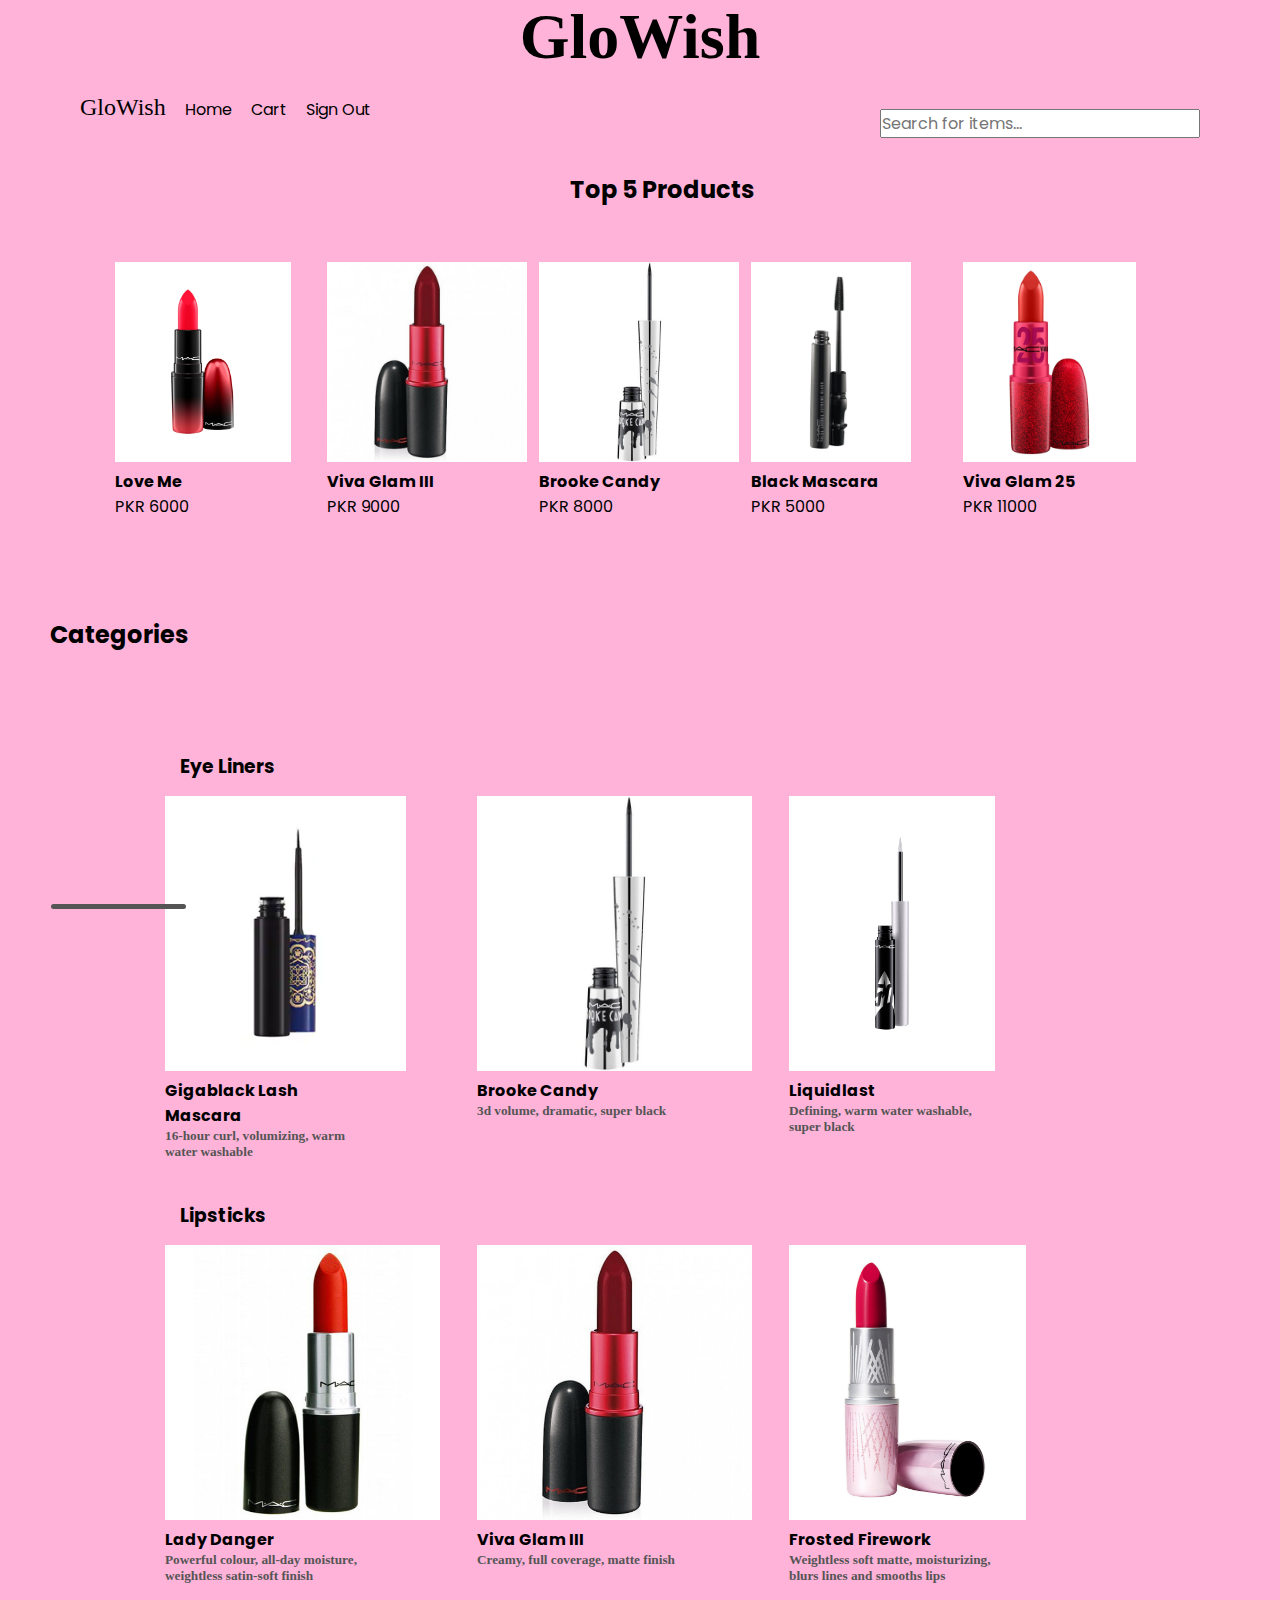
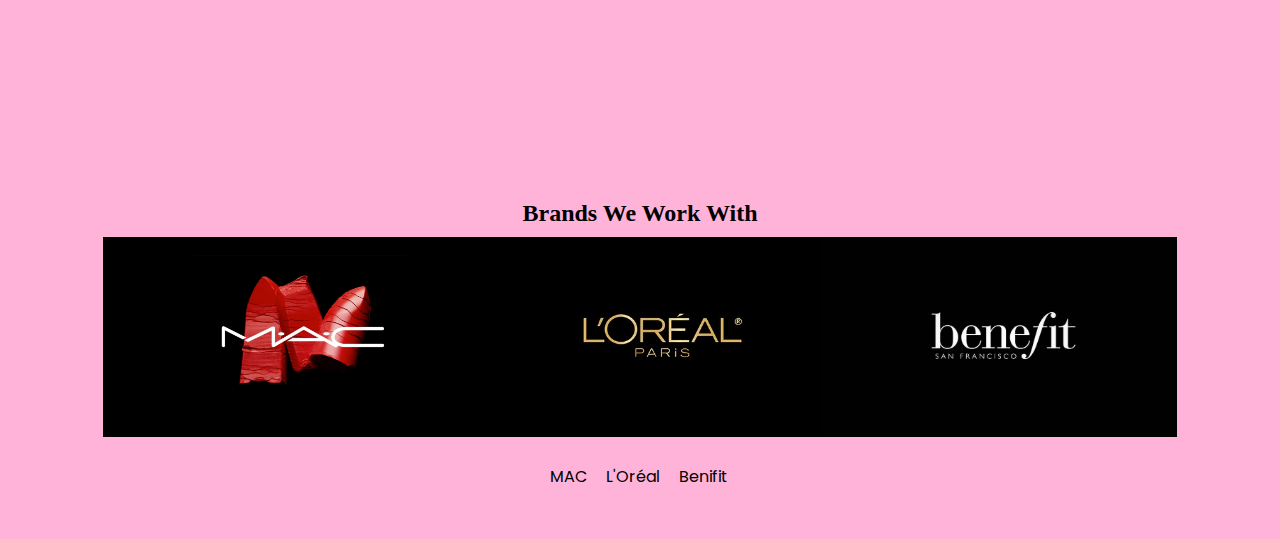
<file: index.html>
<!DOCTYPE html>

<html>

    <head>
    
        <title> GloWish </title>
		<link rel="preconnect" href="https://fonts.gstatic.com">
        <link href="https://fonts.googleapis.com/css2?family=Poppins:wght@200;500;700&display=swap" rel="stylesheet">
    
    </head>
	<link rel = "stylesheet" href = "style.css">
    
    <body BGCOLOR = "#ffb3d9">
	
	<h1 style = "font-family: Brush Script MT; font-size:400%"> <center> GloWish <center> </h1>
	
	<div class = "container">
	 <div class = "navbar">
	  <nav>
	    <ul>
            <li><a href = "file:///C:/Users/Acer/OneDrive/Desktop/CL117_AlinaAftab_i2000961_OmarMughal_i200739/items.html"style = "font-family: Brush Script MT; font-size:150%">GloWish</a></li>
            <li><a href = "file:///C:/Users/Acer/OneDrive/Desktop/CL117_AlinaAftab_i2000961_OmarMughal_i200739/index.html">Home</a></li>
			<li><a href = "file:///C:/Users/Acer/OneDrive/Desktop/CL117_AlinaAftab_i2000961_OmarMughal_i200739/detail.html">Cart</a></li>
			<li><a href = "file:///C:/Users/Acer/OneDrive/Desktop/CL117_AlinaAftab_i2000961_OmarMughal_i200739/signin.html">Sign Out</a></li>
	    </ul>
	  </nav>
	  <div class = "search">
		<input style="font-family: Poppins;font-size:100%; background-color: #55;" width = "100%" type="text" placeholder="Search for items..." required>
		
	  </div>
	  	
	</div>
	</div>	
	
	<h2><span style="padding-left: 570px; padding-bottom: 50px; display:block">Top 5 Products</h2>
	  
	<div class = "categories">
	   <div class = "row">
		   <div class = "col-5">
		   <nav>
		     <ul>
		     <img height="200",width="200" src="mac_lipstick.jpg"/>
			 <li><a href = "file:///C:/Users/Acer/OneDrive/Desktop/CL117_AlinaAftab_i2000961_OmarMughal_i200739/detail.html"><h4>Love Me</h4></a></li>
			 <p>PKR 6000</p>
			 </div>
		   <div class = "col-5">
		     <img height="200",width="200" src="VivaglamIII.jpg"/>
			 <a href = "file:///C:/Users/Acer/OneDrive/Desktop/CL117_AlinaAftab_i2000961_OmarMughal_i200739/detail.html"><h4>Viva Glam III</h4></a></li>
			 <p>PKR 9000</p>
			 </div>
		   <div class = "col-5">
		     <img height="200",width="200" src="eyeliner2.jpg"/>
			 <a href = "file:///C:/Users/Acer/OneDrive/Desktop/CL117_AlinaAftab_i2000961_OmarMughal_i200739/detail.html"><h4>Brooke Candy</h4></a></li>
			 <p>PKR 8000</p>
			 </div>
           <div class = "col-5">
		     <img height="200",width="200" src="mascara.jpg"/>
			 <a href = "file:///C:/Users/Acer/OneDrive/Desktop/CL117_AlinaAftab_i2000961_OmarMughal_i200739/detail.html"><h4>Black Mascara</h4></a></li>
			 <p>PKR 5000</p>
			 </div>
           <div class = "col-5">
		     <img height="200",width="200" src="vivaglam25.jpg"/>
			 <a href = "file:///C:/Users/Acer/OneDrive/Desktop/CL117_AlinaAftab_i2000961_OmarMughal_i200739/detail.html"><h4>Viva Glam 25</h4></a></li>
			 <p>PKR 11000</p>
			 </div>	
           </nav>			 
		   </ul>
	   </div> 
	</div>   
	

	<h2><span style="padding-left: 50px; padding-top: 350px; padding-bottom: 50px; display:block">Categories</h2>
	
	<h3> <span style="padding-left: 180px; padding-top: 50px; padding-bottom: 10px; display:block"> Eye Liners </h3>
	<div class = "categories1">
	   <div class = "row2">
		   <div class = "col-3">
		     <img height="275",width="275" src="eyeliner1.jfif"/>
			 <a href = "file:///C:/Users/Acer/OneDrive/Desktop/CL117_AlinaAftab_i2000961_OmarMughal_i200739/detail.html"><h4>Gigablack Lash Mascara <br>
			 <h5 style = "color: #555; font-family: 'Verdana';">16-hour curl, volumizing, warm water washable</h5></h4></a></li>
			 </div>
		   <div class = "col-3">
		     <img height="275",width="275" src="eyeliner2.jpg"/>
			 <a href = "file:///C:/Users/Acer/OneDrive/Desktop/CL117_AlinaAftab_i2000961_OmarMughal_i200739/detail.html"><h4>Brooke Candy <br> 
			 <h5 style = "color: #555; font-family: 'Verdana';">3d volume, dramatic, super black</h5></h4></a></li>
			 </div>
		   <div class = "col-3">
		     <img height="275",width="275" src="eyeliner3.jfif"/>
			 <a href = "file:///C:/Users/Acer/OneDrive/Desktop/CL117_AlinaAftab_i2000961_OmarMughal_i200739/detail.html"><h4>Liquidlast <br> 
			 <h5 style = "color: #555; font-family: 'Verdana';">Defining, warm water washable, super black</h5></h4></a></li>
			 </div>
           		 
	   </div> 
	</div> 

    <br><br><br><br><br><br><br><br><br><br><br><br><br><br>
	<h3> <span style="padding-left: 180px; padding-top: 50px; padding-bottom: 10px; display:block"> Lipsticks </h3>
	<div class = "categories1">
	   <div class = "row2">
		   <div class = "col-3">
		     <img height="275",width="275" src="ladydanger.jpg"/>
			 <a href = "file:///C:/Users/Acer/OneDrive/Desktop/CL117_AlinaAftab_i2000961_OmarMughal_i200739/detail.html"><h4>Lady Danger <br> 
			 <h5 style = "color: #555; font-family: 'Verdana';">Powerful colour, all-day moisture, weightless satin-soft finish</h5></h4></a></li>
			 </div>
		   <div class = "col-3">
		     <img height="275",width="275" src="VivaglamIII.jpg"/>
			 <a href = "file:///C:/Users/Acer/OneDrive/Desktop/CL117_AlinaAftab_i2000961_OmarMughal_i200739/detail.html"><h4>Viva Glam III <br> 
			 <h5 style = "color: #555; font-family: 'Verdana';">Creamy, full coverage, matte finish</h5></h4></a></li>
			 </div>
		   <div class = "col-3">
		     <img height="275",width="275" src="frostedfirework.jpg"/>
			 <a href = "file:///C:/Users/Acer/OneDrive/Desktop/CL117_AlinaAftab_i2000961_OmarMughal_i200739/detail.html"><h4>Frosted Firework <br> 
			 <h5 style = "color: #555; font-family: 'Verdana';">Weightless soft matte, moisturizing, blurs lines and smooths lips</h5></h4></a></li>
			 </div>
           		 
	   </div> 
	</div>
	
	<br><br><br><br><br><br><br><br><br><br><br><br><br><br><br><br><br><br><br><br><br><br>
	<h2 style = "font-family: 'Brush Script MT'; padding-bottom: 10px;"><center>Brands We Work With<center></h2>
	<center>
		     <img height="200",width="200" src="maclogo.png"/><img height="200",width="200" src="loreallogo.jpg"/><img height="200",width="200" src="lauder.jpg"/>			 		 
	<center>
	<div class = "container">
	 <div class = "navbar">
	  <nav>
	    <ul>
	<li><a style="padding-left: 470px; " href = "https://www.maccosmetics.com/offer-details">MAC</a></li>
	<li><a href = "https://www.lorealparisusa.com">L'Oréal</a></li>
	<li><a href = "https://www.benefitcosmetics.com/en-us">Benifit</a></li>
	</ul>
	  </nav>  	
	</div>
	</div>
	
	</body>
<html>
</file>
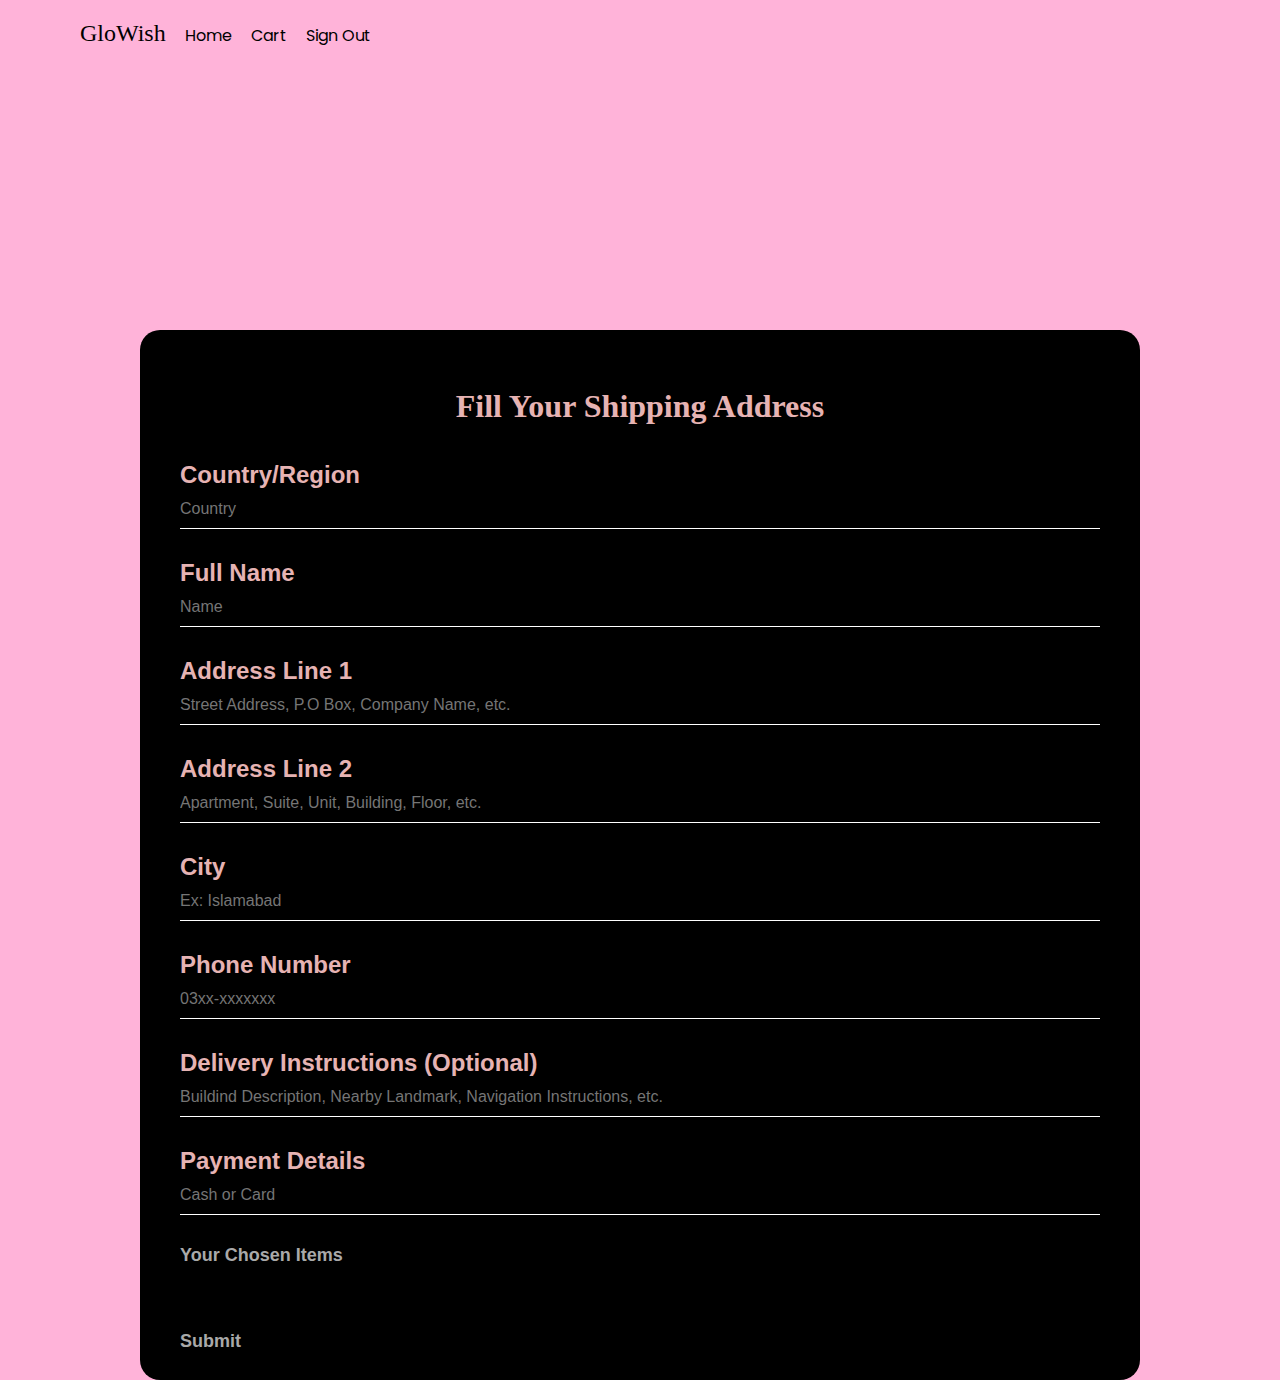
<file: billing.html>
<!DOCTYPE html>

<html>

<head>
<title>Checkout</title>
</head>
<link rel="preconnect" href="https://fonts.gstatic.com">
<link href="https://fonts.googleapis.com/css2?family=Poppins:wght@200;500;700&display=swap" rel="stylesheet">
<link rel="stylesheet" href="billing.css">

<body BGCOLOR = "#ffb3d9">
	
	<div class = "container">
	 <div class = "navbar">
	  <nav>
	    <ul>
            <li><a href = "file:///C:/Users/Acer/OneDrive/Desktop/CL117_AlinaAftab_i2000961_OmarMughal_i200739/items.html"style = "font-family: Brush Script MT; font-size:150%">GloWish</a></li>
            <li><a href = "file:///C:/Users/Acer/OneDrive/Desktop/CL117_AlinaAftab_i2000961_OmarMughal_i200739/index.html">Home</a></li>
			<li><a href = "file:///C:/Users/Acer/OneDrive/Desktop/CL117_AlinaAftab_i2000961_OmarMughal_i200739/detail.html">Cart</a></li>
			<li><a href = "file:///C:/Users/Acer/OneDrive/Desktop/CL117_AlinaAftab_i2000961_OmarMughal_i200739/signin.html">Sign Out</a></li>
	    </ul>
	  </nav>	  	
	</div>
	</div>
	
	<div class = "shipping">
	    </br>
		<h1 style="font-family: Popins"><center>Fill Your Shipping Address<center></h1> <br><br>
			<h2>Country/Region</h2>
				<form>
				<input type="text" placeholder="Country">
			<h2>Full Name</h2>
				<input type="text" placeholder="Name">
			<h2>Address Line 1</h2>	
				<input type="text" placeholder="Street Address, P.O Box, Company Name, etc.">
			<h2>Address Line 2</h2>	
				<input type="text" placeholder="Apartment, Suite, Unit, Building, Floor, etc.">
			<h2>City</h2>
				<input type="text" placeholder="Ex: Islamabad">
			<h2>Phone Number</h2>	
				<input type="text" placeholder="03xx-xxxxxxx">
			<h2>Delivery Instructions (Optional)</h2>	
				<input type="text" placeholder="Buildind Description, Nearby Landmark, Navigation Instructions, etc.">
			<h2>Payment Details</h2>	
				<input type="text" placeholder="Cash or Card">		
				
				<nav><ul><li><a href= "file:///C:/Users/Acer/OneDrive/Desktop/CL117_AlinaAftab_i2000961_OmarMughal_i200739/detail.html"><h2>Your Chosen Items</h2></a></li></ul></nav>
				<br><br>
				<nav><ul><li><a href= "file:///C:/Users/Acer/OneDrive/Desktop/CL117_AlinaAftab_i2000961_OmarMughal_i200739/thankyou.html"><h2>Submit</h2></a></li></ul></nav>

				</form>
	</div>
	
</body>

</html>
</file>
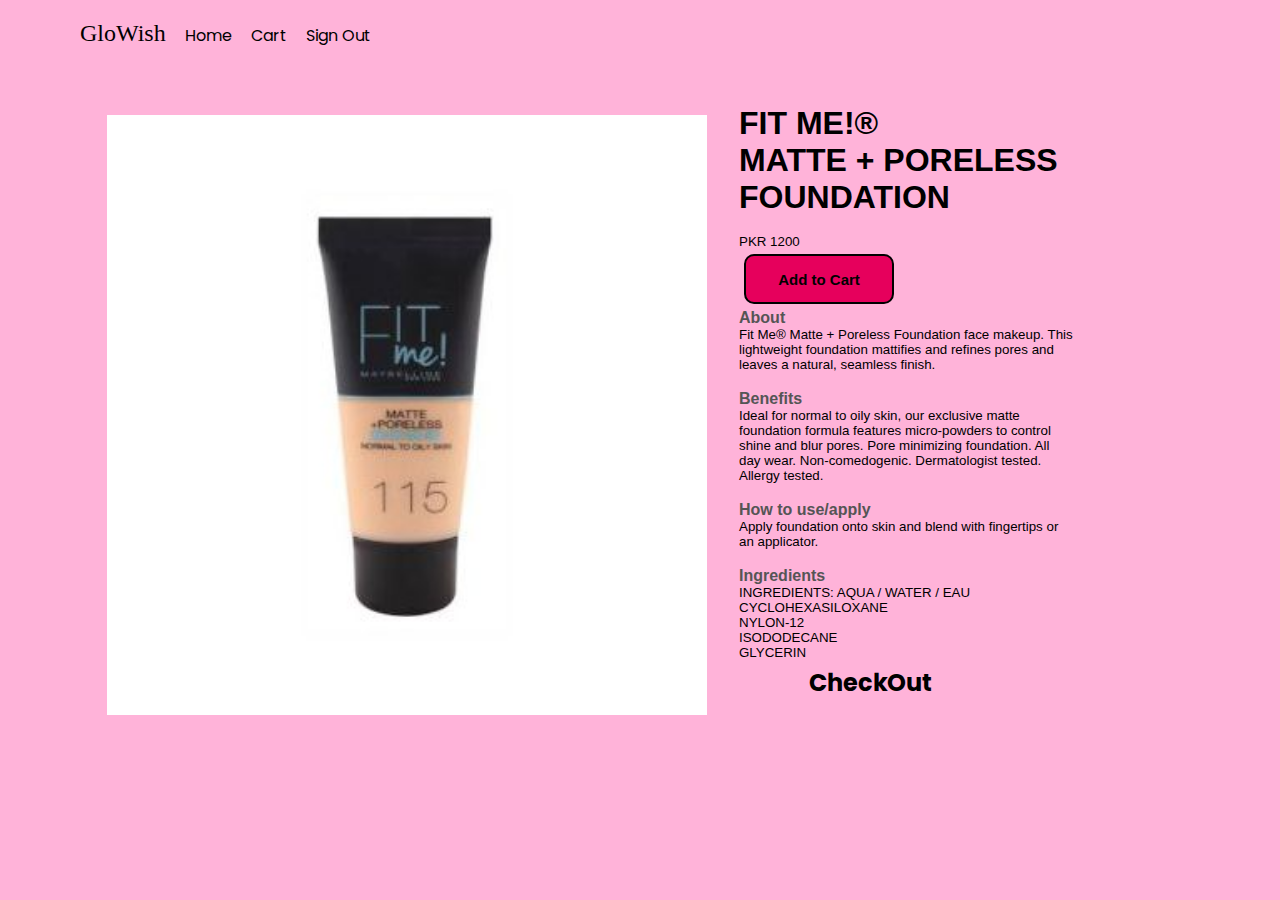
<file: detail.html>
<html>

<head> 
<title>GloWish | Item Detail </title>
</head>
<link rel="preconnect" href="https://fonts.gstatic.com">
<link href="https://fonts.googleapis.com/css2?family=Poppins:wght@200;500;700&display=swap" rel="stylesheet">
<link rel="stylesheet" href="css1.css">

<div class = "container">
	 <div class = "navbar">
	  <nav>
	    <ul>
            <li><a href = "file:///C:/Users/Acer/OneDrive/Desktop/CL117_AlinaAftab_i2000961_OmarMughal_i200739/items.html"style = "font-family: Brush Script MT; font-size:150%">GloWish</a></li>
            <li><a href = "file:///C:/Users/Acer/OneDrive/Desktop/CL117_AlinaAftab_i2000961_OmarMughal_i200739/index.html">Home</a></li>
			<li><a href = "file:///C:/Users/Acer/OneDrive/Desktop/CL117_AlinaAftab_i2000961_OmarMughal_i200739/detail.html">Cart</a></li>
			<li><a href = "file:///C:/Users/Acer/OneDrive/Desktop/CL117_AlinaAftab_i2000961_OmarMughal_i200739/signin.html">Sign Out</a></li>
	    </ul>
	  </nav>
	</div>
	</div>

<form>


<body bgcolor="#ffb3d9">

<div class="product">
    <table>
        <tr>
            <td>
		<img src="1.jpg" width="600" height="600" >
            </td>

            <td>
		<div class="details">
		<h1>FIT ME!®</br>MATTE + PORELESS FOUNDATION</h1></br>
		<small>PKR 1200</small></br>
		<button class="cart">
       			<span>Add to Cart</span>
       			<i class="fa fa-shopping-basket" aria-hidden="true"></i>
   		</button>
		<p><b>About</b></p>
		<small>Fit Me® Matte + Poreless Foundation face makeup. This lightweight foundation mattifies and refines pores and leaves a natural, seamless finish.</small></br></br>
		<p><b>Benefits</b></p>
		<small>Ideal for normal to oily skin, our exclusive matte foundation formula features micro-powders to control shine and blur pores. Pore minimizing foundation. All day wear. Non-comedogenic. Dermatologist tested. Allergy tested.</small></br></br>
		<p><b>How to use/apply</b></p>
		<small>Apply foundation onto skin and blend with fingertips or an applicator.</small></br></br>
		<p><b>Ingredients</b></p>
		<small>INGREDIENTS: AQUA / WATER / EAU</br>
		CYCLOHEXASILOXANE</br>NYLON-12</br>ISODODECANE</br>GLYCERIN</br></small></div>
		
		<nav><ul><li><a href= "file:///C:/Users/Acer/OneDrive/Desktop/CL117_AlinaAftab_i2000961_OmarMughal_i200739/billing.html"><h2 style="padding-left: 100px; font-family: Poppins">CheckOut</h2></a></li></ul></nav>
            </td>
        </tr>
    </table>
</div>



</form>

</body>
</html>
</file>
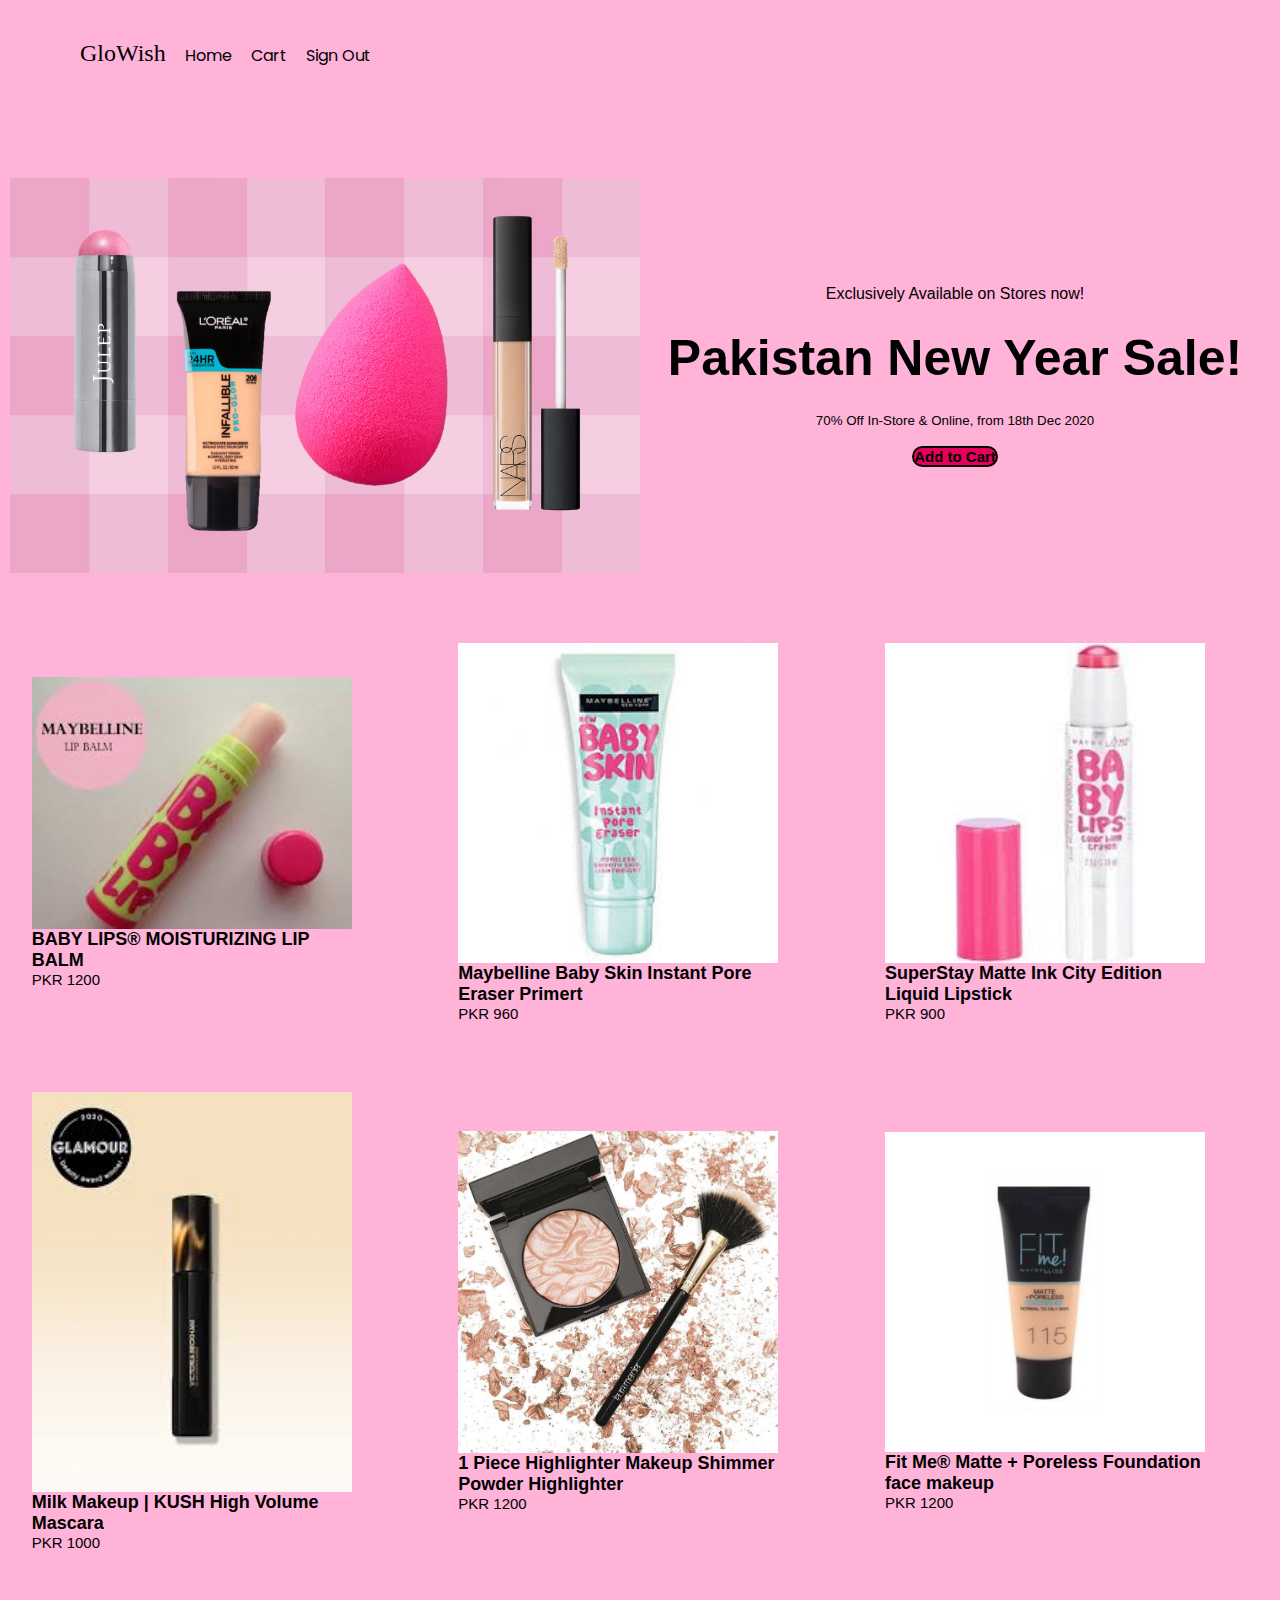
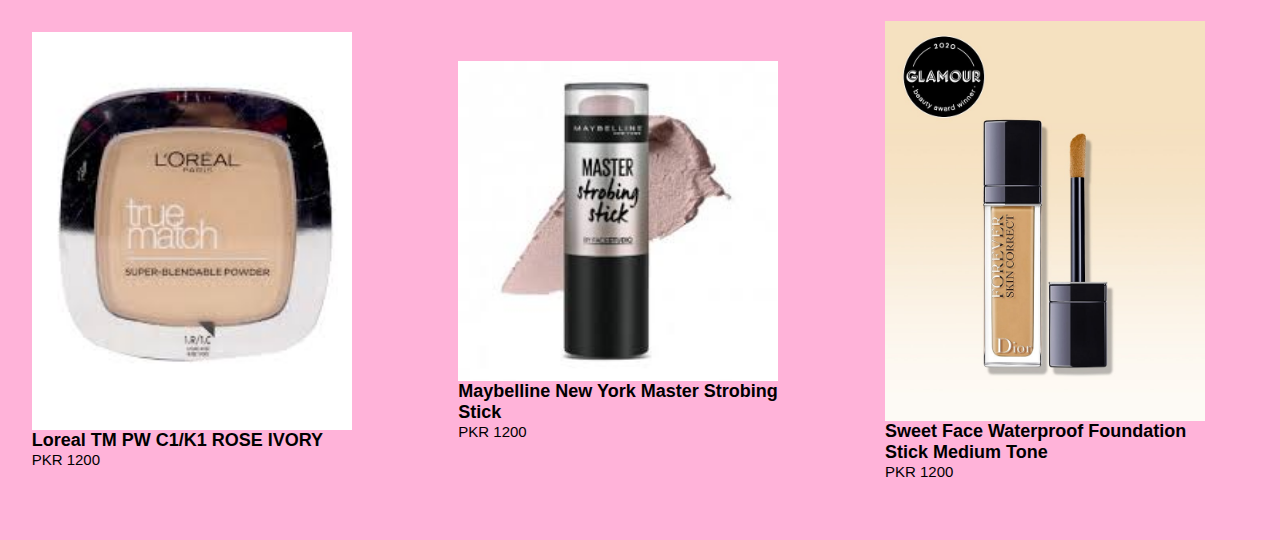
<file: items.html>
<html>

<head> 
<title>GloWish | Items </title>
</head>

<link rel="preconnect" href="https://fonts.gstatic.com">
<link href="https://fonts.googleapis.com/css2?family=Poppins:wght@200;500;700&display=swap" rel="stylesheet">
<link rel="stylesheet" href="css.css">

<form>

<div class = "blekh">
	 <div class = "navbar">
	  <nav>
	    <ul>
            <li><a href = "file:///C:/Users/Acer/OneDrive/Desktop/CL117_AlinaAftab_i2000961_OmarMughal_i200739/items.html"style = "font-family: Brush Script MT; font-size:150%">GloWish</a></li>
            <li><a href = "file:///C:/Users/Acer/OneDrive/Desktop/CL117_AlinaAftab_i2000961_OmarMughal_i200739/index.html">Home</a></li>
			<li><a href = "file:///C:/Users/Acer/OneDrive/Desktop/CL117_AlinaAftab_i2000961_OmarMughal_i200739/detail.html">Cart</a></li>
			<li><a href = "file:///C:/Users/Acer/OneDrive/Desktop/CL117_AlinaAftab_i2000961_OmarMughal_i200739/signin.html">Sign Out</a></li>
	    </ul>
	  </nav>
	</div>
	</div>

<body bgcolor="#ffb3d9">
<div class="sale">
            <div class="length">
		<div class="oneline">
                    <img src="style.jpg" >
		</div>
                <div class="oneline">
                    <p>Exclusively Available on Stores now!</p>
                    <h1>Pakistan New Year Sale!</h1>
                    <small> 70% Off In-Store & Online, from 18th Dec 2020<br></small></br>
                    <button class="cart">
       			<span>Add to Cart</span>
       			<i class="fa fa-shopping-basket" aria-hidden="true"></i>
   		    </button>
                </div>
            </div>
       </div>

<nav><ul>
	  <div class="length">
           <div class="twoline">
		   
               <img src="2.jpg">

               <a href = "file:///C:/Users/Acer/OneDrive/Desktop/CL117_AlinaAftab_i2000961_OmarMughal_i200739/detail.html"><h3>BABY LIPS® MOISTURIZING LIP BALM</h3>
               <p>PKR 1200 </p>
           </div>


           <div class="twoline">
               <img src="3.jpg" >

               <a href = "file:///C:/Users/Acer/OneDrive/Desktop/CL117_AlinaAftab_i2000961_OmarMughal_i200739/detail.html"><a href = "file:///C:/Users/Acer/OneDrive/Desktop/IICT%20Proj/detail.html"><h3>Maybelline Baby Skin Instant Pore Eraser Primert</h3>
               <p>PKR 960 </p>
           </div>


           <div class="twoline">
               <img src="4.jpg" >

               <a href = "file:///C:/Users/Acer/OneDrive/Desktop/CL117_AlinaAftab_i2000961_OmarMughal_i200739/detail.html"><h3>SuperStay Matte Ink City Edition Liquid Lipstick</h3>
               <p>PKR 900</p>
           </div>

	 <div class="twoline">
               <img src="5.jpg">

               <a href = "file:///C:/Users/Acer/OneDrive/Desktop/CL117_AlinaAftab_i2000961_OmarMughal_i200739/detail.html"><h3>Milk Makeup | KUSH High Volume Mascara</h3>
               <p>PKR 1000 </p>
           </div>

	<div class="twoline">
               <img src="6.jpg">

               <a href = "file:///C:/Users/Acer/OneDrive/Desktop/CL117_AlinaAftab_i2000961_OmarMughal_i200739/detail.html"><h3>1 Piece Highlighter Makeup Shimmer Powder Highlighter</h3>
               <p>PKR 1200 </p>
           </div>

	<div class="twoline">
               <img src="1.jpg" >

               <a href = "file:///C:/Users/Acer/OneDrive/Desktop/CL117_AlinaAftab_i2000961_OmarMughal_i200739/detail.html"><h3>Fit Me® Matte + Poreless Foundation face makeup</h3>
               <p>PKR 1200</p>
           </div>

	<div class="twoline">
               <img src="8.jpg" >

               <a href = "file:///C:/Users/Acer/OneDrive/Desktop/CL117_AlinaAftab_i2000961_OmarMughal_i200739/detail.html"><h3>Loreal TM PW C1/K1 ROSE IVORY</h3>
               <p>PKR 1200 </p>
           </div>

	<div class="twoline">
               <img src="download.jpg">

               <a href = "file:///C:/Users/Acer/OneDrive/Desktop/CL117_AlinaAftab_i2000961_OmarMughal_i200739/detail.html"><h3>Maybelline New York Master Strobing Stick</h3>
               <p>PKR 1200</p>
           </div>

	<div class="twoline">
               <img src="09.jpg">

               <a href = "file:///C:/Users/Acer/OneDrive/Desktop/CL117_AlinaAftab_i2000961_OmarMughal_i200739/detail.html"><h3>Sweet Face Waterproof Foundation Stick Medium Tone</h3>
               <p>PKR 1200 </p>
           </div>
	    
       </div>
	   </nav></ul>
</form>

</body>
</file>
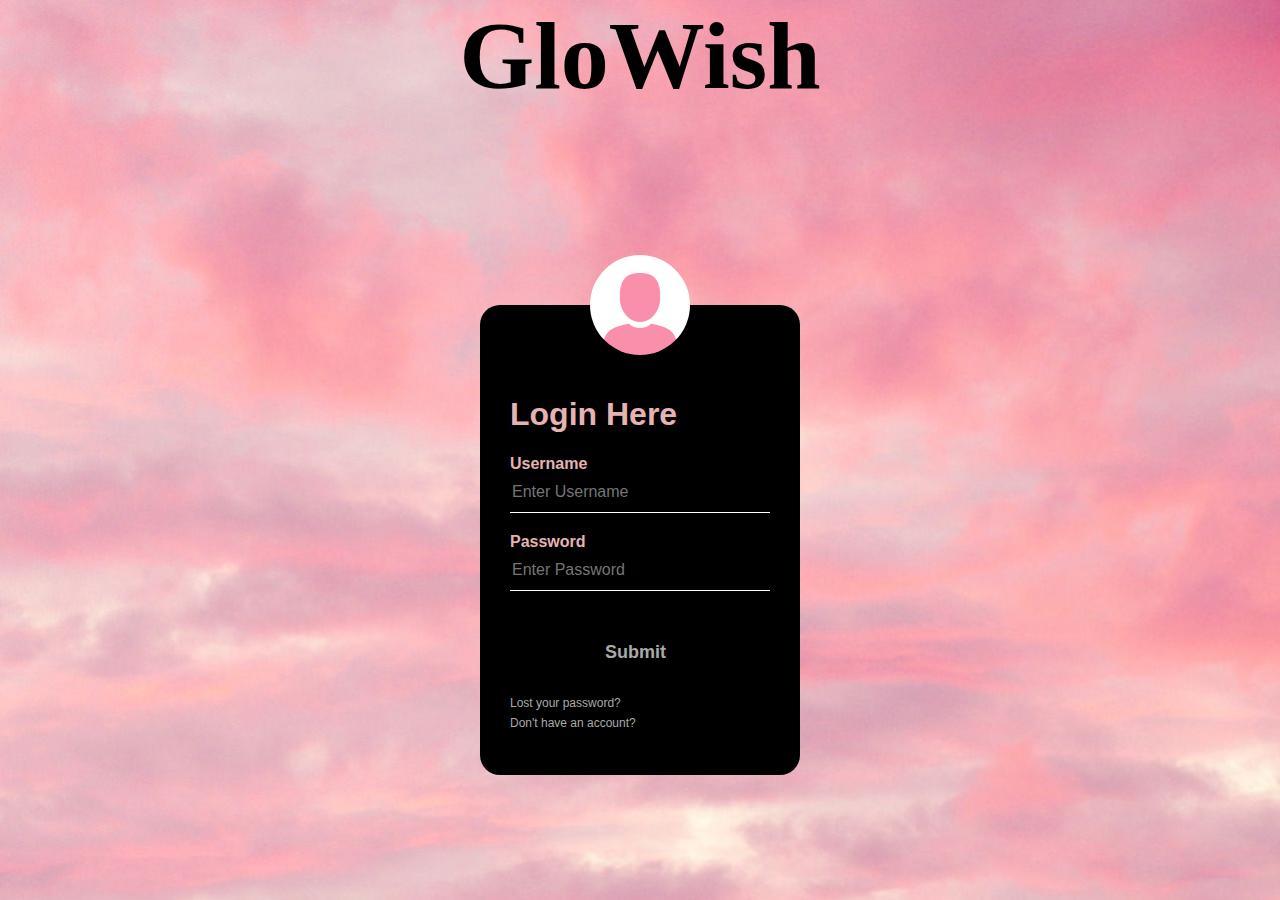
<file: signin.html>
<html>
	<head>
	<title>GloWish | Login</title>
	<link rel="stylesheet" href="csslogin.css">
		<body>
			<Font face="Brush Script MT" size="50px"><h1 align="center">GloWish</h1></font>
			<div class="loginbox">
			<img src="download.png" class="uhmm">
			<h1>Login Here</h1>
				<form>

				<p>Username</p><input type="text" placeholder="Enter Username">

				<p>Password</p><input type="password" placeholder="Enter Password">
				<nav><ul><li><a href="file:///C:/Users/Acer/OneDrive/Desktop/CL117_AlinaAftab_i2000961_OmarMughal_i200739/items.html"><h2 style="padding-left: 55px">Submit</h2></li></ul></nav>

				<a href="file:///C:/Users/Acer/OneDrive/Desktop/CL117_AlinaAftab_i2000961_OmarMughal_i200739/signup.html">Lost your password?</a><br> <a href="file:///C:/Users/Acer/OneDrive/Desktop/CL117_AlinaAftab_i2000961_OmarMughal_i200739/signup.html">Don't have an account?</a>
				</form>
			</div>
		</body>
	</head>
</html>
</file>
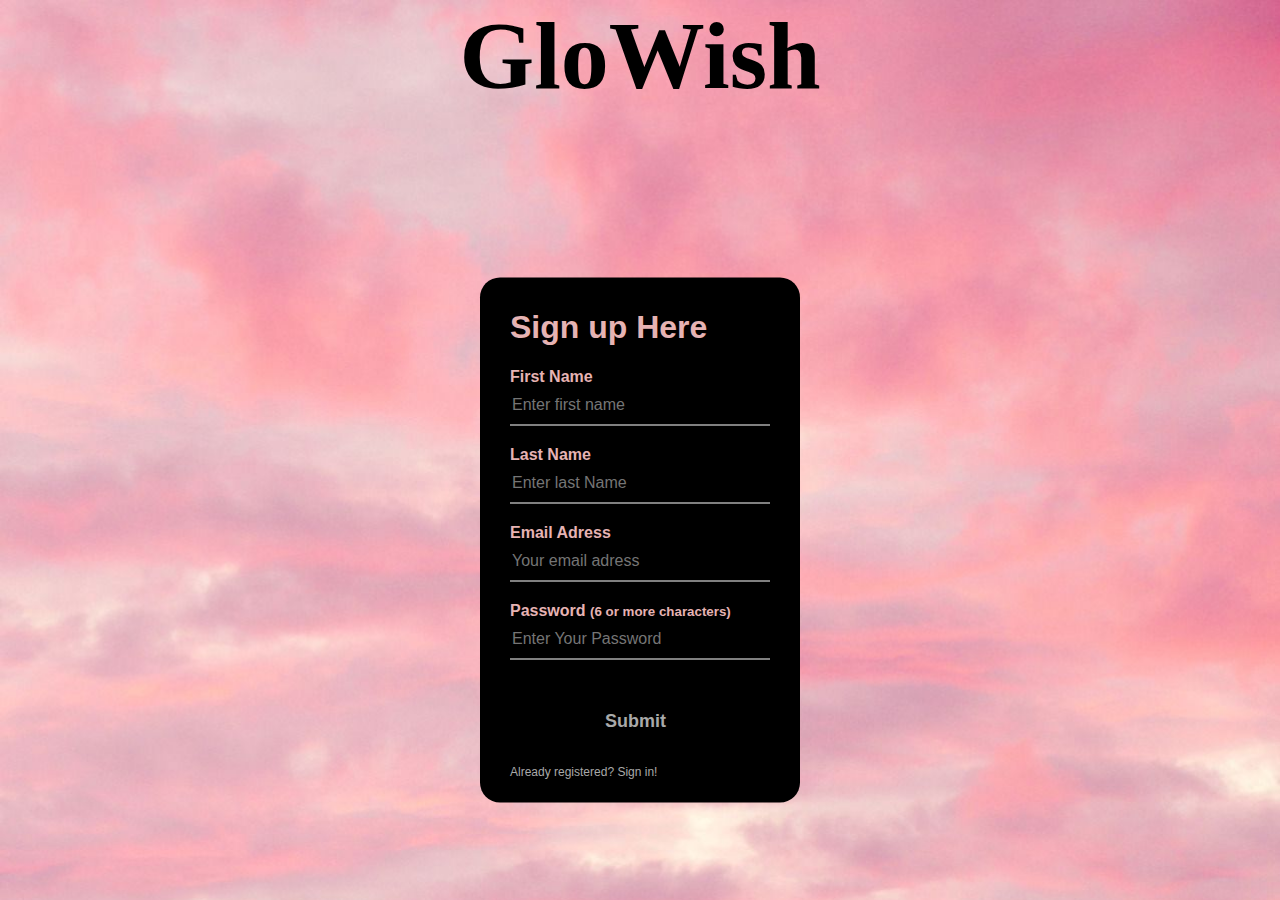
<file: signup.html>
<html>

	<head>
		<title>GloWish | Signup</title>
		<link rel="stylesheet" href="signup.css">
	

		<Font face="Brush Script MT" size="50px"><h1 align="center">GloWish</h1></font>

		<body>
			<div class="loginbox">
			<h1>Sign up Here</h1>

				<form>
				<p>First Name</p><input type="text" placeholder="Enter first name">

				<p>Last Name </p><input type="text" placeholder="Enter last Name">

				<p>Email Adress </p><input type="text" placeholder="Your email adress">
	
				<p>Password <small>(6 or more characters)</small></p><input type="password" placeholder="Enter Your Password">

				<nav><ul><li><a href="file:///C:/Users/Acer/OneDrive/Desktop/CL117_AlinaAftab_i2000961_OmarMughal_i200739/items.html"><h2 style="padding-left: 55px">Submit</h2></li></ul></nav>

				<a href="file:///C:/Users/Acer/OneDrive/Desktop/CL117_AlinaAftab_i2000961_OmarMughal_i200739/signin.html">Already registered? Sign in!</a>
				</form>
			</div>
		</body>
	</head>
</html>
</file>
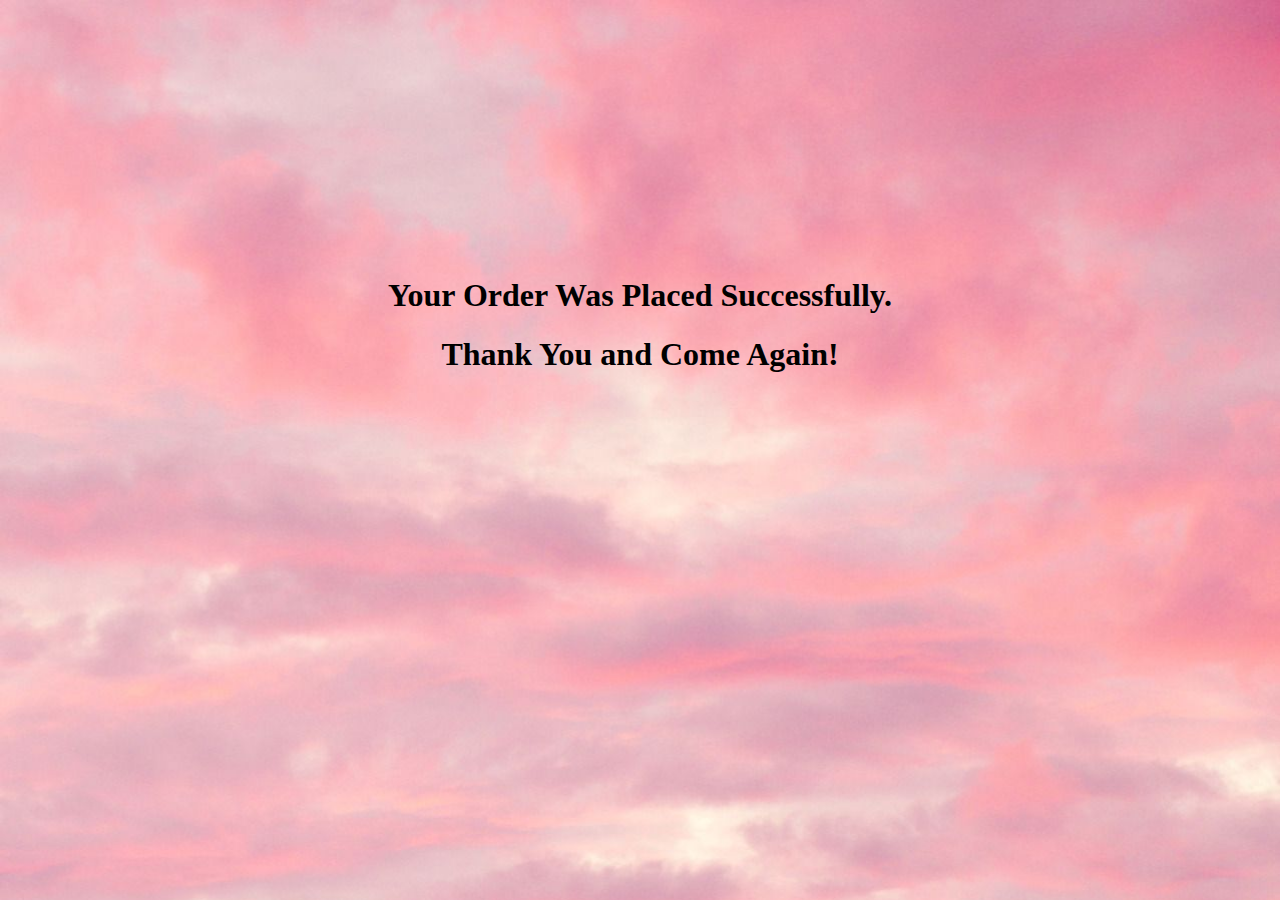
<file: thankyou.html>
<!DOCTYPE html>

<html>

<head>
<title>Order Placed</title>
</head>
<link rel="stylesheet" href="thankyou.css">

<body BGCOLOR = "#ffb3d9">
<center>
<h1 style = "padding-top: 20%; font-family: Brush Script MT;">Your Order Was Placed Successfully.</h2>
<h1 style = "font-family: Brush Script MT">Thank You and Come Again!</h2>	
<center>	
	
</body>

</html>
</file>
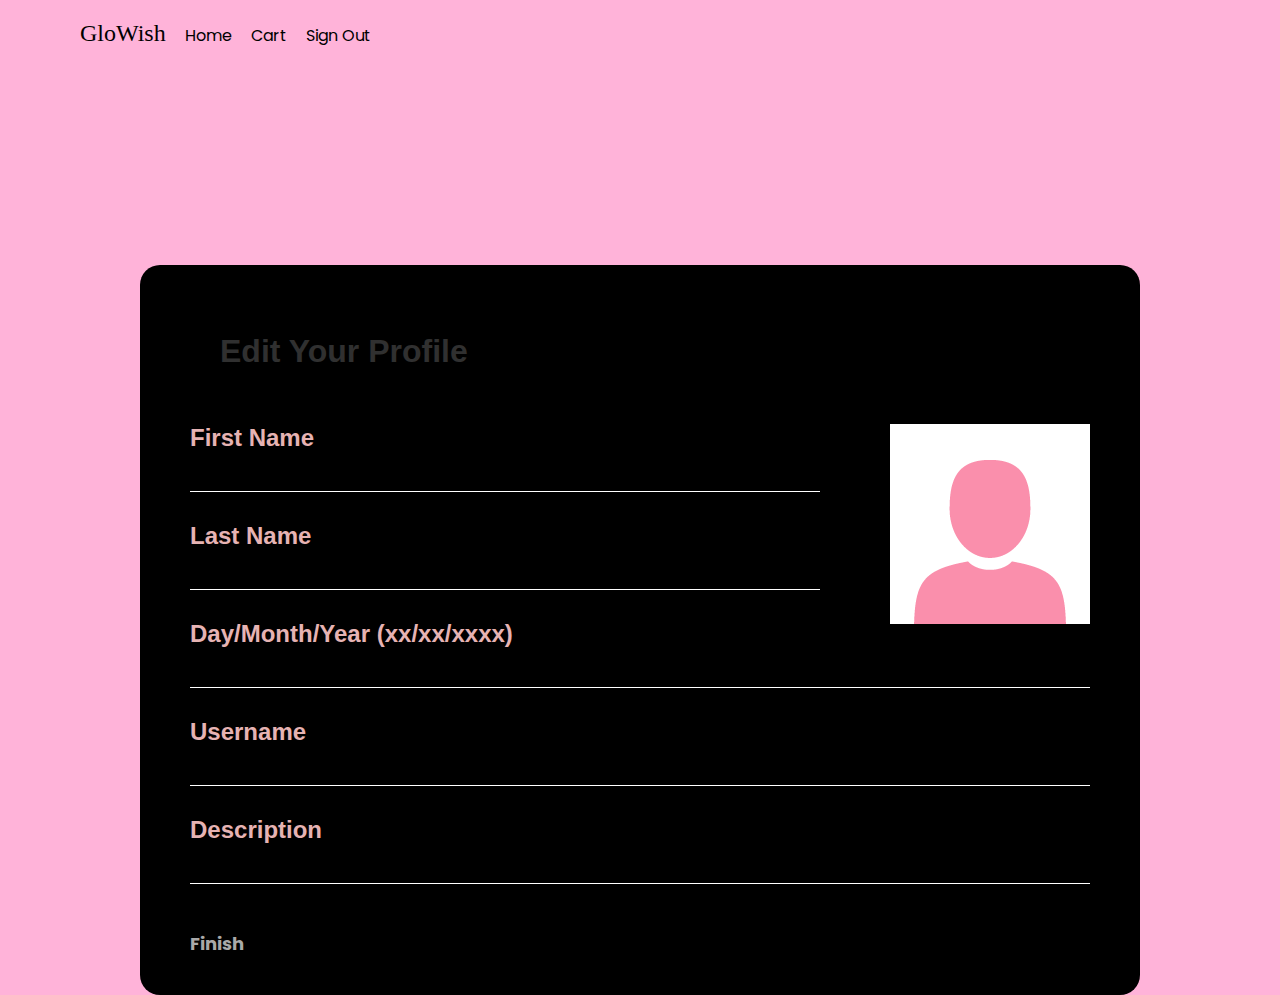
<file: user.html>
<!DOCTYPE html>

<html>

<head>
<title>User Profiling</title>
</head>
<link rel="preconnect" href="https://fonts.gstatic.com">
<link href="https://fonts.googleapis.com/css2?family=Poppins:wght@200;500;700&display=swap" rel="stylesheet">
<link rel = "stylesheet" href = "userstyle.css">

<body BGCOLOR = "#ffb3d9">

<div class = "container">
	 <div class = "navbar">
	  <nav>
	    <ul>
            <li><a href = "file:///C:/Users/Acer/OneDrive/Desktop/CL117_AlinaAftab_i2000961_OmarMughal_i200739/items.html"style = "font-family: Brush Script MT; font-size:150%">GloWish</a></li>
            <li><a href = "file:///C:/Users/Acer/OneDrive/Desktop/CL117_AlinaAftab_i2000961_OmarMughal_i200739/index.html">Home</a></li>
			<li><a href = "file:///C:/Users/Acer/OneDrive/Desktop/CL117_AlinaAftab_i2000961_OmarMughal_i200739/detail.html">Cart</a></li>
			<li><a href = "file:///C:/Users/Acer/OneDrive/Desktop/CL117_AlinaAftab_i2000961_OmarMughal_i200739/signin.html">Sign Out</a></li>
	    </ul>
	  </nav>	  	
	</div>
	</div>
	
	<div class = "shipping">
	    </br>
		<h1 style="color: #303030; padding-left: 30px">Edit Your Profile</h2> <br><br><br>
		<img align= "right" src="download.png">
				<form> 
			<h2>First Name</h2>	
				<input style= "width: 70%" type="text">
			<h2>Last Name</h2>
				<input style= "width: 70%" type="text">
			<h2>Day/Month/Year (xx/xx/xxxx)</h2>	
				<input type="text">
			<h2>Username</h2>
				<input type="text">
			<h2>Description</h2>	
				<input type="text">
				
				<br><br>
				
				<nav><ul><li><a href= "file:///C:/Users/Acer/OneDrive/Desktop/CL117_AlinaAftab_i2000961_OmarMughal_i200739/items.html"><h2>Finish</h2></a></li></ul></nav>

				</form>
	</div>

</body>

</html>
</file>
<file: style.css>
*{
	margin: 0;
	padding: 0;
	box-sizing: border-box;
}
body{
	font-family: 'Poppins', sans-serif;
}
.navbar{
	font-family: 'Poppins', sans-serif;
	display: flex;
	align-items: center;
	padding: 20px;
}
nav{
	flex: 1;
	text-align: left;
	margin-bottom: 30px;
}
nav ul{
	display: inline-block;
	list-style-type: none;
}
nav ul li{
	display: inline-block;
	margin-right: 15px;
}
search{
	width: 100px;
}

a{
	text-decoration: none;
	color: black;
}
.container{
	max-width: 1200px;
	margin: auto;
	padding-left: 20px;
	padding-right: 20px
}
.categories{
	max-width: 1080px;
	margin: auto;
	padding-left: 10px;
	padding-right: 10px;
	margin-bottom: 10px;
}
.categories::after{
	content: '';
	background: #555;
	width: 135px;
	height: 5px;
	border-radius: 5px;
	position: absolute;
	bottom: -1%;
	left: 4%;
	transform: traslateX(-50%);
}
.col-5{
	flex-basis: 25%;
	min-width: 200px;
	min-width: 200px;
	margin-bottom: 30px;
	float: left;
	width: 20%;
	padding: 5px;
}
.row::after{
	content:"";
	display: table;
}
.categories1{
	max-width: 1080px;
	margin: auto;
	padding-left: 10px;
	padding-right: 10px;
	margin-bottom: 10px;
}
.col-3{
	flex-basis: 25%;
	min-width: 200px;
	min-width: 200px;
	margin-bottom: 30px;
	margin-left: 50px;
	margin-right: 50px;
	float: left;
	width: 20%;
	padding: 5px;
}
.row2::after{
	content:"";
	display: table;
}
</file>
<file: billing.css>
*{
	margin: 0;
	padding: 0;
	box-sizing: border-box;
}
body{
	font-family: 'Poppins', sans-serif;
}
.navbar{
	font-family: 'Poppins', sans-serif;
	display: flex;
	align-items: center;
	padding: 20px;
}
nav{
	flex: 1;
	text-align: left;
	margin-bottom: 30px;
}
nav ul{
	display: inline-block;
	list-style-type: none;
}
nav ul li{
	display: inline-block;
	margin-right: 15px;
}
a{
	text-decoration: none;
	color: black;
}
p{
	color: #555;
}
.container{
	max-width: 1200px;
	margin: auto;
	padding-left: 20px;
	padding-right: 20px
}
body{
margin: 0;
padding: 0; 
background-position: center; 
background-size: cover;
font-family: sans-serif;
}

.shipping{
padding-top: 100px;
width: 1000px;
height: 1050px; 
background: #000; 
color: #e6b3b3; 
left: 50%; 
position: absolute; 
transform: translate(-50%, -50%); 
box-sizing: border-box;
top: 95%;
padding: 40px 40px;
border-radius: 20px;
}
.shipping p{
margin: 0;
padding: 0;
}
.shipping input{
width: 100%;
margin-bottom: 30px;
}
.shipping input[type="text"], input[type="password"] {
border: none;
border-bottom: 1px solid #fff; 
background: transparent; 
outline: none; 
height: 40px;
color: #fff;
font-size: 16px;
}
.shipping input[type="submit"]{
border: none;
outline: none;
height:40px;
background: #ff0066;
color: #660033;
font-size: 18px;
border-radius: 20px;
}
.shipping a{
text-decoration: none;
font-size: 12px; 
line-height: 20px;
color: darkgrey;
}
</file>
<file: css1.css>
*{
margin:0;
padding:0;
box-sizing: border-box;
}
body{
font-family: sans-serif;
}
.navbar{
	font-family: 'Poppins', sans-serif;
	display: flex;
	align-items: center;
	padding: 20px;
}
nav{
	flex: 1;
	text-align: left;
	margin-bottom: 30px;
}
nav ul{
	display: inline-block;
	list-style-type: none;
}
nav ul li{
	display: inline-block;
	margin-right: 15px;
}
.categories{
	max-width: 1080px;
	margin: auto;
	padding-left: 10px;
	padding-right: 10px;
	margin-bottom: 10px;
}
a{
	text-decoration: none;
	color: black;
}
p{
	color: #555;
}
.container{
	max-width: 1200px;
	margin: auto;
	padding-left: 20px;
	padding-right: 20px
}
.cart-info img{
max-width:100%;
padding:0px 0;   
}
.loginbox input[type="submit"]{
border: none;
outline: none;
height:40px;
bbackground: #ff0066;
color: #660033;
font-size: 18px;
border-radius: 20px;
}
button{
width: 150px;
height: 50px;
cursor: pointer;
margin: 5px;
background: none;
border: none;
display: flex;
align-items: center;
justify-content: center;
}
.cart{
background: #e6005c;
border-radius: 10px;
color: black;
font-size: 15px;
font-weight: bolder;
border: 2px solid black;
}
.cart i{
position: absolute;
margin-left: 90px;
column-fill: transparent;
transition: 400ms;
color: transparent;
}
.cart span{
transition: 400ms;
}
.cart:hover span{
margin-right: 30px;
}
.cart:hover i{
margin-left: 45px;
column-fill: white;
color: black;
}
button:focus{
outline: none;
}
.product{
max-width: 1080px;
margin: auto;
padding-left: 5px;
padding-right: 75px;
}
.h1{
padding-left: 50px;
color:black;    
}
.details{
padding:5px 30px;
}
</file>
<file: css.css>
*{
margin:0;
padding:0;
}
body{
font-family: sans-serif;
}
.navbar{
	font-family: 'Poppins', sans-serif;
	display: flex;
	align-items: center;
	padding: 40px;
}
nav{
	flex: 1;
	text-align: left;
}
nav ul{
	display: inline-block;
	list-style-type: none;
}
nav ul li{
	display: inline-block;
	margin-right: 15px;
}
a{
	text-decoration: none;
	color: black;
}
.blekh{
	max-width: 1200px;
	margin: auto;
	padding-left: 20px;
	padding-right: 20px
}
.length{
flex-wrap: wrap;
align-items:center;
display: flex;
justify-content:space-around;
}
.cart{
background: #e6005c;
border-radius:50px;
color: black;
font-size: 15px;
font-weight: bolder;
border: 2px solid black;
}
.cart i{
position: absolute;
margin-left: 90px;
column-fill: transparent;
transition: 400ms;
color: transparent;
}
.cart span{
transition: 400ms;
}
.cart:hover span{
margin-right: 30px;
}
.cart:hover i{
margin-left: 45px;
column-fill: white;
color: black;
}
button:focus{
outline: none;
}
.oneline{
flex-basis:50%;
min-width:300px;
text-align:center;
}
.oneline img{
max-width:100%;
padding:50px 0;   
}
.oneline h1{
font-size:50px;
line-height:60px;
margin:25px 0;
}

.twoline{
flex-basis:25%;
padding:10px;
min-width:200px;
margin-bottom:50px;
transition:transform 0.5S;
}
.twoline img{
width:100%;
}
.twoline:hover{
transform: translateY(-5px);
}
.twoline h3{
color:black;
font-size:18px;    
}
.twoline p{
font-size:15px;
}
.sale{
margin-top:10px;
padding:10px;
}
.col-2 .offer-img{
padding:10px;
}
</file>
<file: csslogin.css>
body{
margin: 0;
padding: 0; 
background-position: center;
background: url(w.jpg); 
background-size: cover;
font-family: sans-serif;
}

.navbar{
	font-family: 'Poppins', sans-serif;
	display: flex;
	align-items: center;
	padding: 0px;
}
nav{
	flex: 1;
	text-align: left;
	margin-bottom: 0px;
}
nav ul{
	display: inline-block;
	list-style-type: none;
}
nav ul li{
	display: inline-block;
	margin-right: 15px;
}
a{
	text-decoration: none;
	color: black;
}

.loginbox{
width: 320px;
height: 470px; 
background: #000; 
color: #e6b3b3; 
left: 50%; 
position: absolute; 
transform: translate(-50%, -50%); 
box-sizing: border-box;
top: 60%;
padding: 70px 30px;
border-radius: 20px
}

.uhmm{
width: 100px;
height: 100px;
border-radius: 50%;
position: absolute;
top: -50px;
left: calc(50% - 50px);
}

.loginbox p{
margin: 0;
padding: 0;
font-weight: bold;
}

.loginbox input{
width: 100%;
margin-bottom: 20px;
}

.loginbox input[type="text"], input[type="password"] {
border: none;
border-bottom: 1px solid #fff; 
background: transparent; 
outline: none; 
height: 40px;
color: #fff;
font-size: 16px;
}

.loginbox input[type="submit"]{
border: none;
outline: none;
height:40px;
bbackground: #ff0066;
color: #660033;
font-size: 18px;
border-radius: 20px;
}

.loginbox input:hover{
cursor: pointer; 
background: #ff0066;
color: #ff006;
}

.loginbox a{
text-decoration: none;
font-size: 12px; 
line-height: 20px;
color: darkgrey;
}

.loginbox a:hover{
color: #ff0066;
}
</file>
<file: signup.css>
body{
margin: 0;
padding: 0; 
background-position: center;
background: url(w.jpg); 
background-size: cover;
font-family: sans-serif;
}

.navbar{
	font-family: 'Poppins', sans-serif;
	display: flex;
	align-items: center;
	padding: 0px;
}
nav{
	flex: 1;
	text-align: left;
	margin-bottom: 0px;
}
nav ul{
	display: inline-block;
	list-style-type: none;
}
nav ul li{
	display: inline-block;
	margin-right: 15px;
}
a{
	text-decoration: none;
	color: black;
}

.loginbox{
width: 320px;
height: 525px; 
background: #000; 
color: #e6b3b3; 
left: 50%; 
position: absolute; 
transform: translate(-50%, -50%); 
box-sizing: border-box;
top: 60%;
padding: 10px 30px;
border-radius: 20px
}

.uhmm{
width: 100px;
height: 100px;
border-radius: 50%;
position: absolute;
top: -50px;
left: calc(50% - 50px);
}

.loginbox p{
margin: 0;
padding: 0;
font-weight: bold;
}

.loginbox input{
width: 100%;
margin-bottom: 20px;
}

.loginbox input[type="text"], input[type="password"] {
border: none;
border-bottom: 1px solid #fff; 
background: transparent; 
outline: none; 
height: 40px;
color: #fff;
font-size: 16px;
}

.loginbox input[type="submit"]{
border: none;
outline: none;
height:40px;
bbackground: #ff0066;
color: #660033;
font-size: 18px;
border-radius: 20px;
}

.loginbox input:hover{
cursor: pointer; 
background: #ff0066;
color: #ff006;
}

.loginbox a{
text-decoration: none;
font-size: 12px; 
line-height: 20px;
color: darkgrey;
}

.loginbox a:hover{
color: #ff0066;
}

.h1{
</file>
<file: thankyou.css>
body{
margin: 0;
padding: 0; 
background-position: center;
background: url(w.jpg); 
background-size: cover;
font-family: sans-serif;
}
</file>
<file: userstyle.css>
*{
	margin: 0;
	padding: 0;
	box-sizing: border-box;
}
body{
	font-family: 'Poppins', sans-serif;
}
.navbar{
	font-family: 'Poppins', sans-serif;
	display: flex;
	align-items: center;
	padding: 20px;
}
nav{
	font-family: 'Poppins', sans-serif;
	flex: 1;
	text-align: left;
	margin-bottom: 30px;
}
nav ul{
	display: inline-block;
	list-style-type: none;
}
nav ul li{
	display: inline-block;
	margin-right: 15px;
}
search{
	width: 100px;
}

a{
	text-decoration: none;
	color: black;
}
p{
	color: #555;
}
.container{
	max-width: 1200px;
	margin: auto;
	padding-left: 20px;
	padding-right: 20px
}
body{
margin: 0;
padding: 0; 
background-position: center; 
background-size: cover;
font-family: sans-serif;
}
.shipping{
padding-top: 50px;
width: 1000px;
height: 730px; 
background: #000; 
color: #e6b3b3; 
left: 50%; 
position: absolute; 
transform: translate(-50%, -50%); 
box-sizing: border-box;
top: 70%;
padding: 50px 50px;
border-radius: 20px;
}
.shipping p{
margin: 0;
padding: 0;
}
.shipping input{
width: 100%;
margin-bottom: 30px;
}
.shipping input[type="text"], input[type="password"] {
border: none;
border-bottom: 1px solid #fff; 
background: transparent; 
outline: none; 
height: 40px;
color: #fff;
font-size: 16px;
}
.shipping input[type="submit"]{
border: none;
outline: none;
height:40px;
background: #ff0066;
color: #660033;
font-size: 18px;
border-radius: 20px;
}
.shipping a{
text-decoration: none;
font-size: 12px; 
line-height: 20px;
color: darkgrey;
}
</file>
